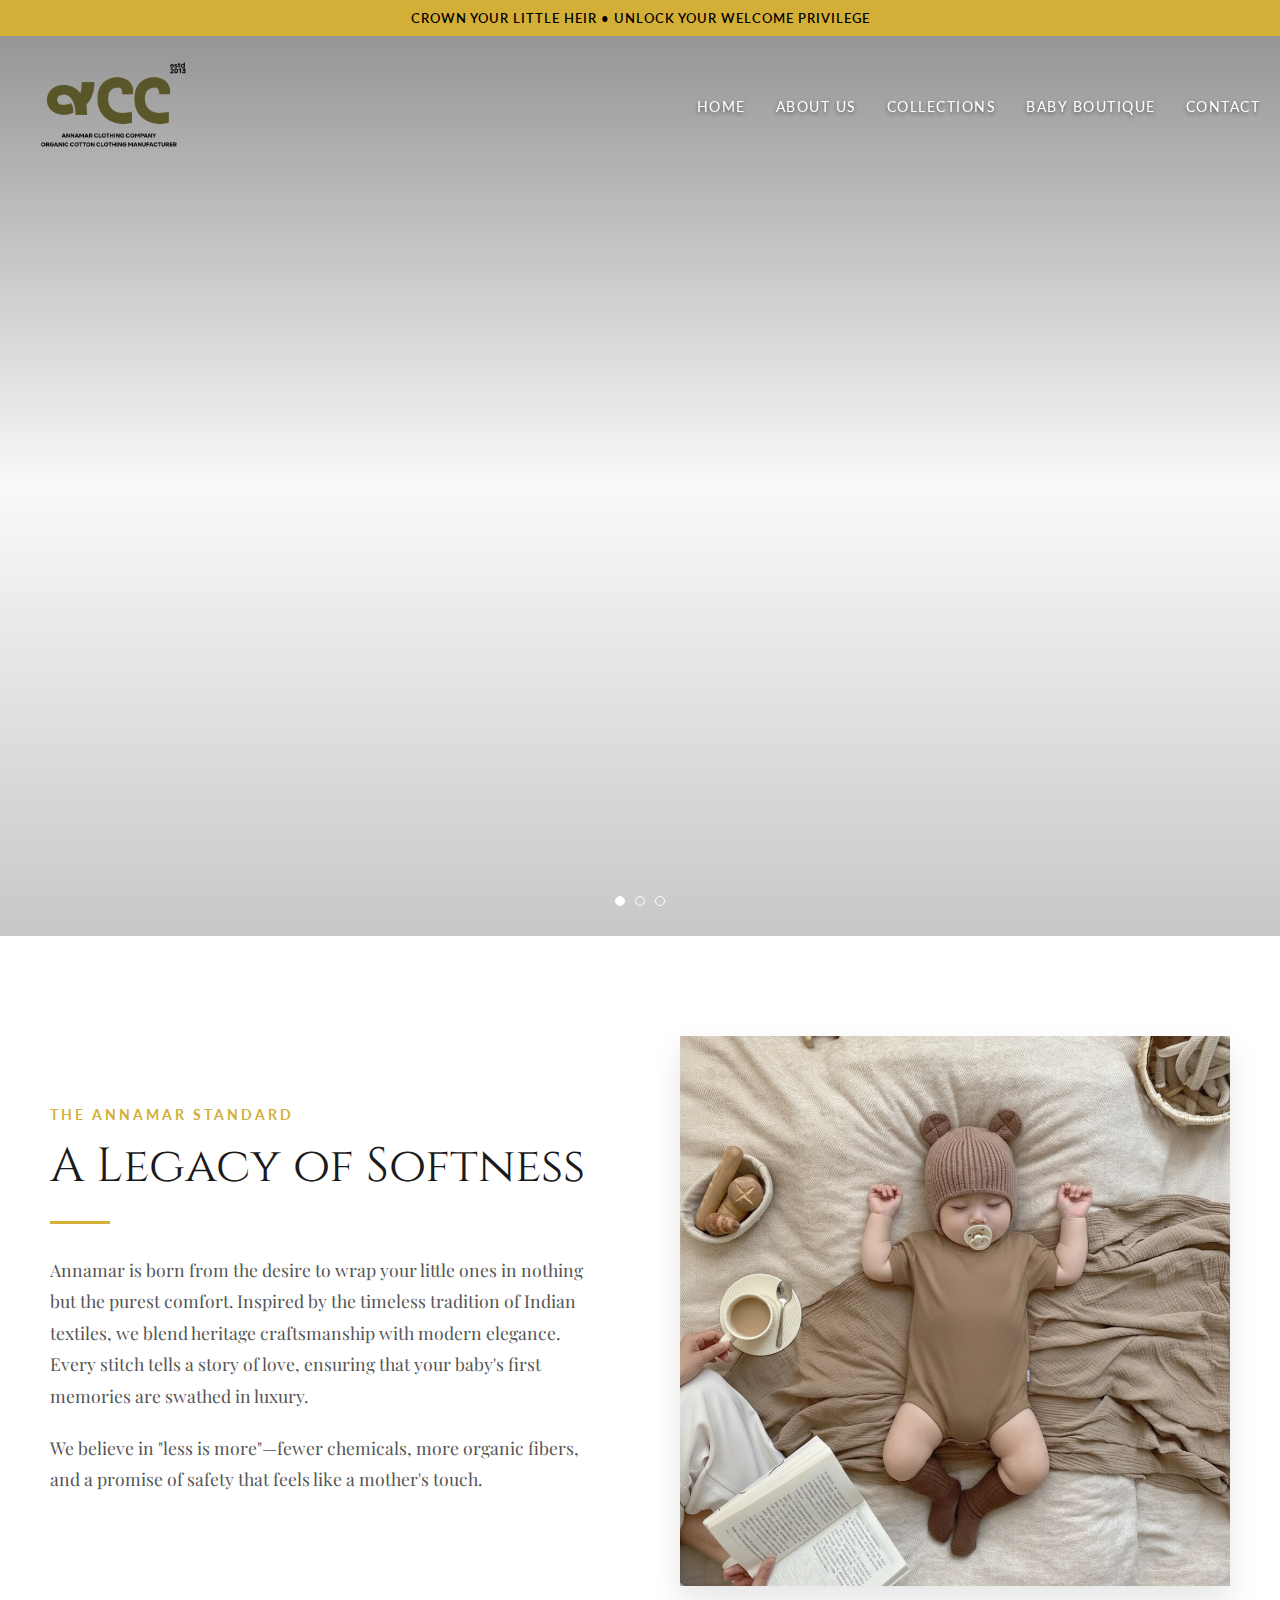
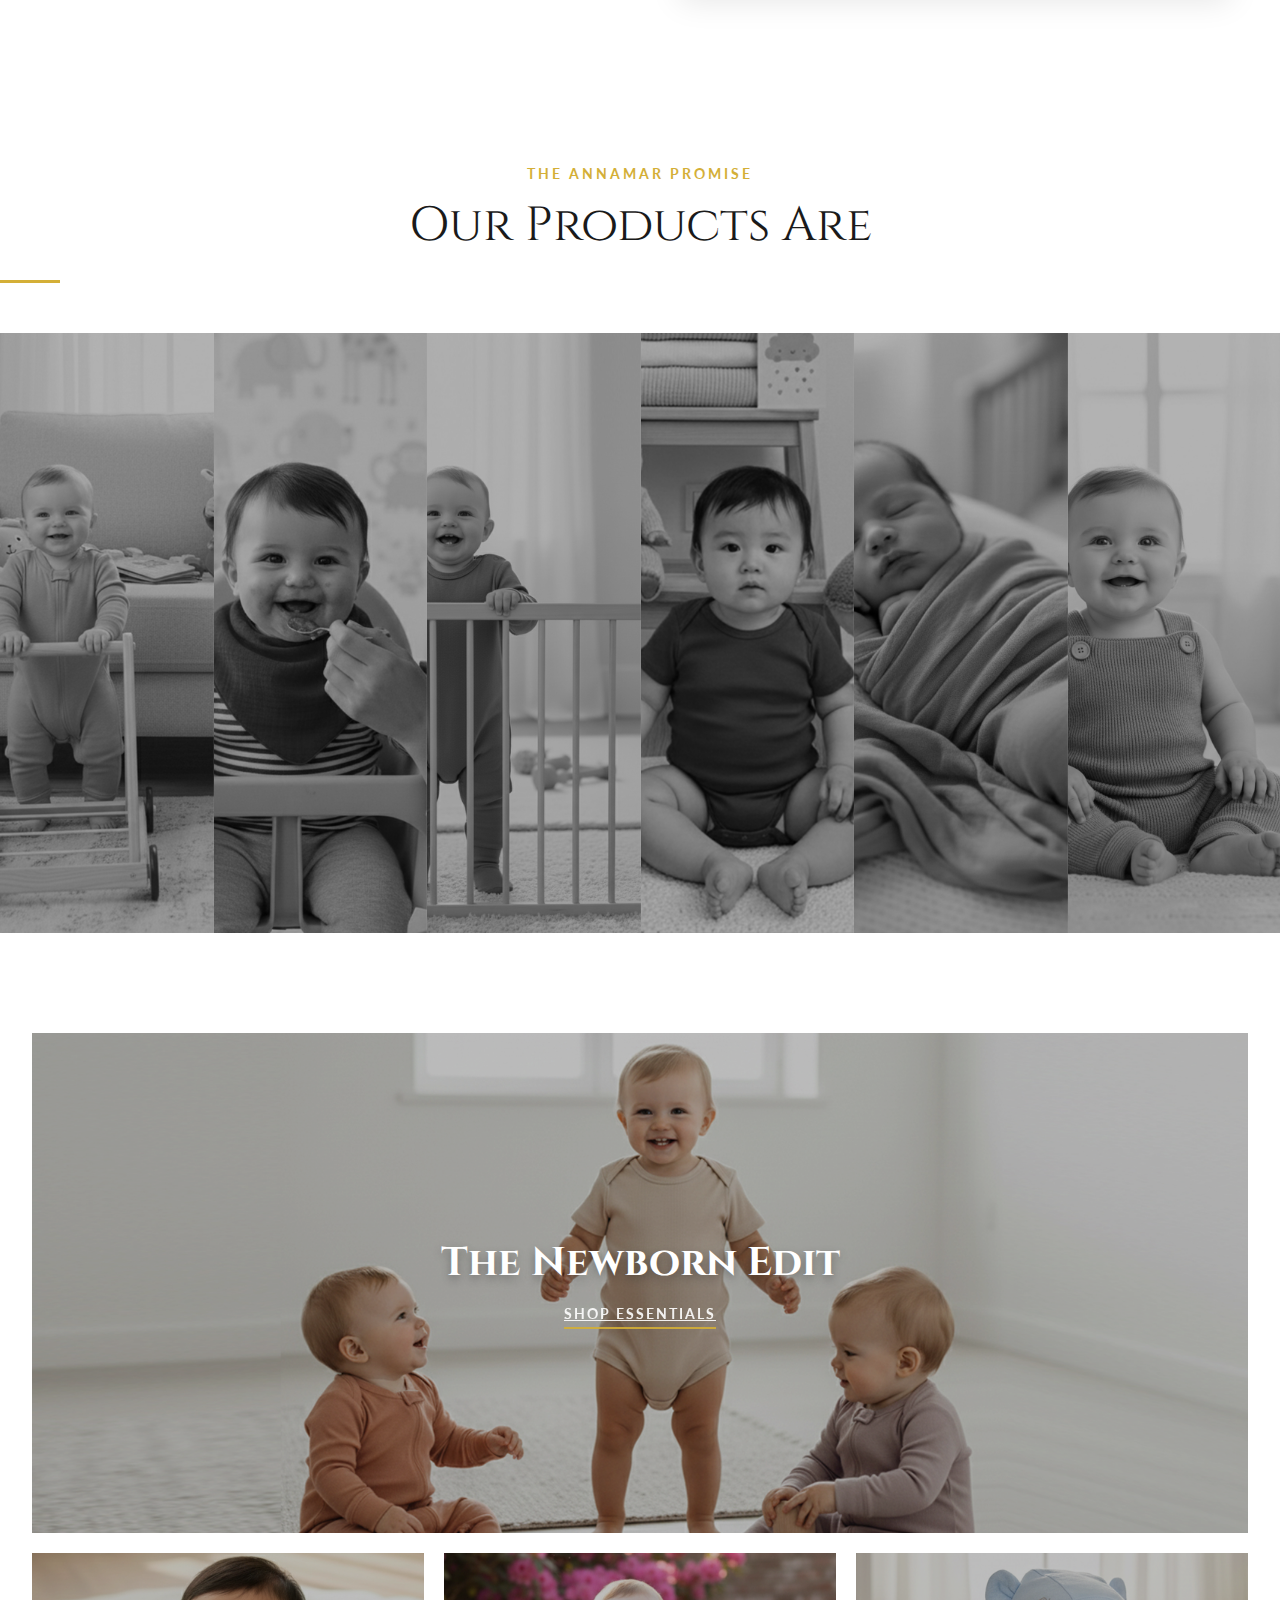
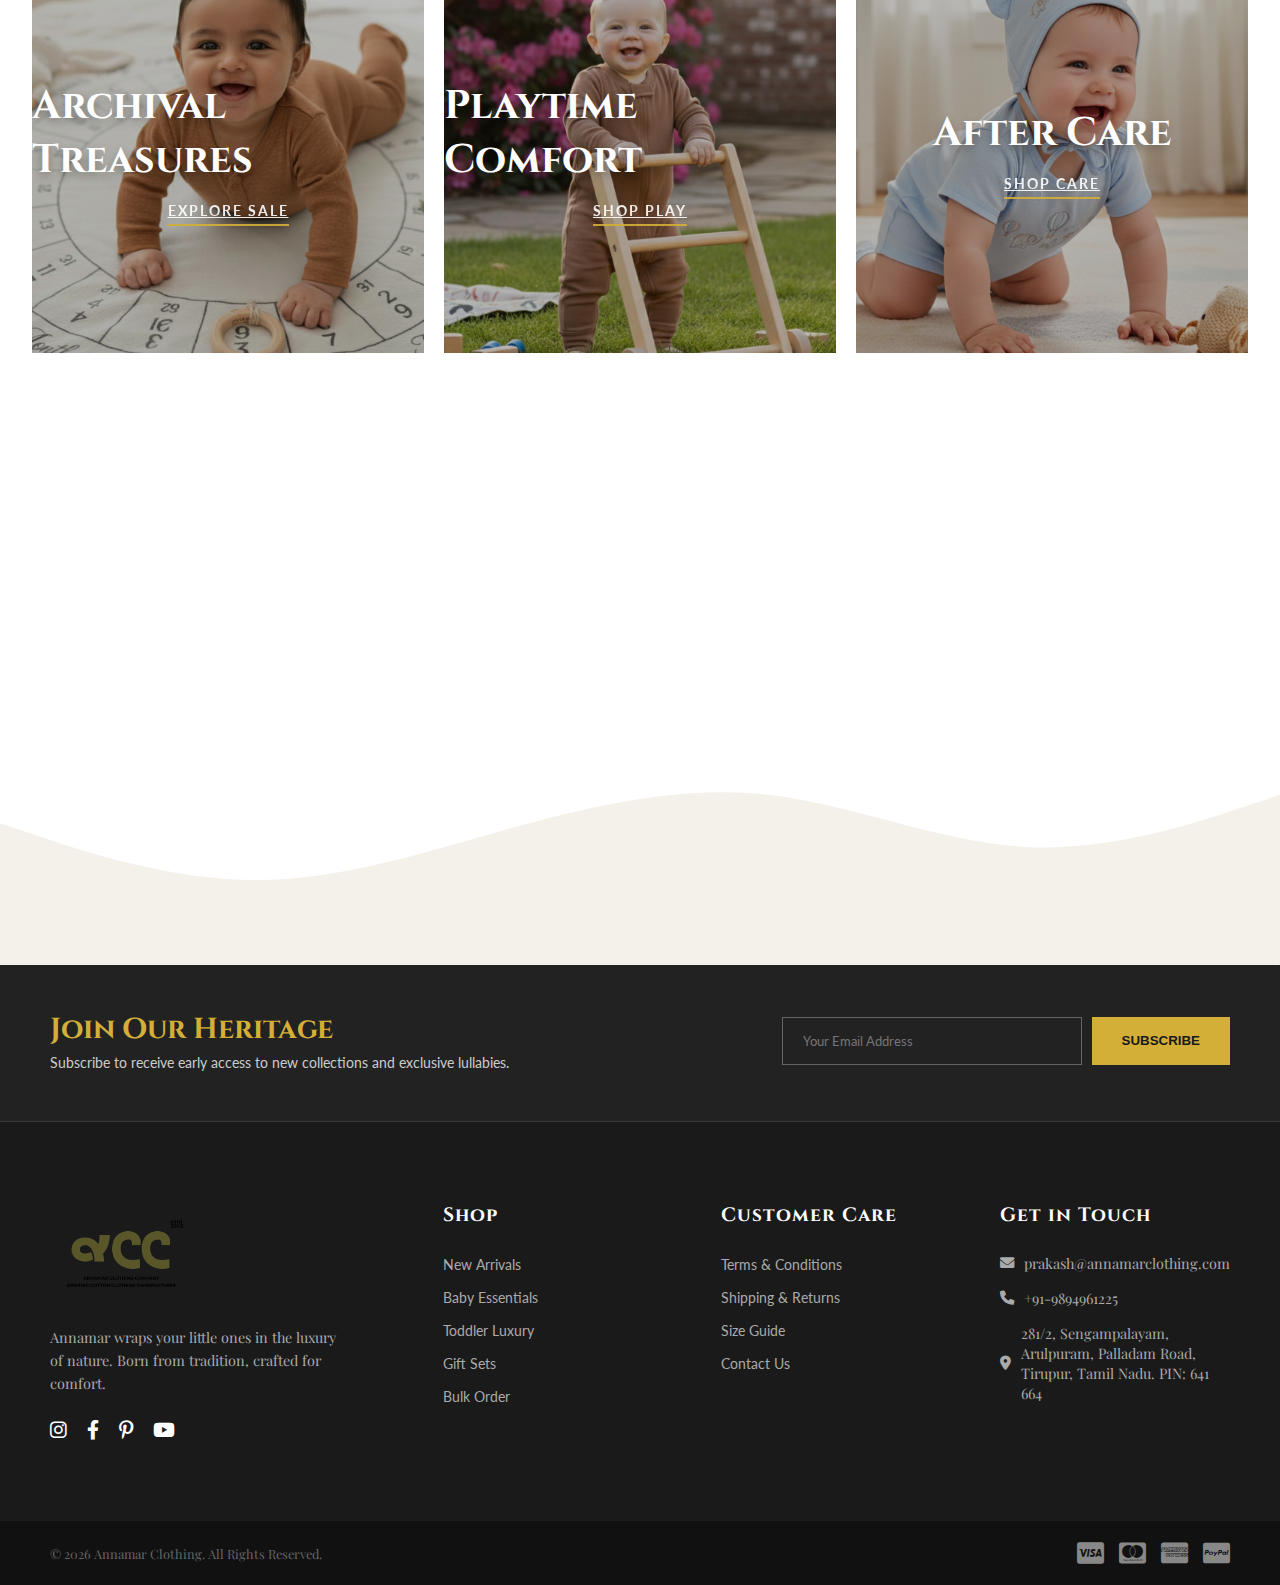
<file: index.html>
<!DOCTYPE html>
<html lang="en">
<head>
    <meta charset="UTF-8">
    <meta name="viewport" content="width=device-width, initial-scale=1.0">
    <title>Annamar Clothing Company</title>
    <link rel="icon" href="assets/favicon.jpg" />
    <link href="https://fonts.googleapis.com/css2?family=Cinzel:wght@400;700&family=Lato:wght@400;700&family=Playfair+Display:wght@400;700&display=swap" rel="stylesheet">
    <link rel="stylesheet" href="https://cdnjs.cloudflare.com/ajax/libs/font-awesome/6.0.0/css/all.min.css">
    <link rel="stylesheet" href="styles.css">
    
</head>
<body>

    <div class="announcement-bar">
       Crown Your Little Heir • Unlock Your Welcome Privilege
    </div>

    <header>
    <a href="index.html" class="logo">
        <img src="assets/logo.png" alt="Annamar Brand Logo">
    </a>

    <nav>
        <ul id="nav-list">
            <li><a href="index.html">Home</a></li>
            <li><a href="#about-us">About Us</a></li>
            <li><a href="collections.html">Collections</a></li>
            <li><a href="#essentials">Baby Boutique</a></li>
            <li><a href="contact.html">Contact</a></li>
        </ul>
    </nav>

    <div class="menu-toggle" id="mobile-menu-btn">
        <i class="fas fa-bars"></i>
    </div>
</header>

<section class="hero-section" id="home">
    <div class="hero-slider">
        <div class="slide active" style="background-image: url('assets/hero5.jpeg');"></div>
        <div class="slide" style="background-image: url('assets/hero3.jpeg');"></div>
        <div class="slide" style="background-image: url('assets/hero4.jpeg');"></div>
    </div>

    <div class="hero-overlay"></div>
    

    <div class="dots">
        <div class="dot active" onclick="changeSlide(0)"></div>
        <div class="dot" onclick="changeSlide(1)"></div>
        <div class="dot" onclick="changeSlide(2)"></div>
    </div>
</section>


    <section class="story-section" id="about-us">
        <div class="story-container">
            <div class="story-content">
                <span class="sub-heading">The Annamar Standard</span>
                <h2 class="main-heading">A Legacy of Softness</h2>
                <div class="divider-line"></div>
                <p class="story-text">
                    Annamar is born from the desire to wrap your little ones in nothing but the purest comfort. 
                    Inspired by the timeless tradition of Indian textiles, we blend heritage craftsmanship with 
                    modern elegance. Every stitch tells a story of love, ensuring that your baby's first memories 
                    are swathed in luxury.
                </p>
                <p class="story-text">
                    We believe in "less is more"—fewer chemicals, more organic fibers, and a promise 
                    of safety that feels like a mother's touch.
                </p>
                <!--  <a href="" style="text-decoration: none;">
                        <button class="cta-btn">Know More</button>
                 </a>-->
            </div>

            <div class="story-image-wrapper">
                <img src="assets/about.jpg" alt="Soft baby clothing texture" class="story-img">
                <div class="image-frame"></div> </div>
        </div>
    </section>


<section class="values-section" id="products">
        <div class="section-header">
            <span class="sub-heading">The Annamar Promise</span>
            <h2 class="main-heading">Our Products Are</h2>
            <div class="divider-line center-line"></div>
        </div>

 <div class="gallery-container">
    
<div class="panel" style="background-image: url('assets/products/new/Bare-Footies.jpg')">
        <div class="panel-content">
            <h3>Bare-Footies</h3>
            <p>Artistry in every stitch.</p>
        </div>
    </div>

    <div class="panel" style="background-image: url('assets/products/new/Bibs.jpg')">
        <div class="panel-content">
            <h3>Bibs</h3>
            <p>Comfort aimed at smiles.</p>
        </div>
    </div>

    <div class="panel" style="background-image: url('assets/products/new/Footies.jpg')">
        <div class="panel-content">
            <h3>Footies</h3>
            <p>Certified by nature.</p>
        </div>
    </div>

    <div class="panel" style="background-image: url('assets/products/new/onesie.jpg')">
        <div class="panel-content">
            <h3>Onesie</h3>
            <p>Safe for sensitive skin.</p>
        </div>
    </div>

    <div class="panel" style="background-image: url('assets/products/new/swadlerap.jpg')">
        <div class="panel-content">
            <h3>Swaddle Wrap</h3>
            <p>Tradition meets luxury.</p>
        </div>
    </div>

    <div class="panel" style="background-image: url('assets/products/new/dungarees.jpg')">
        <div class="panel-content">
            <h3>Dungarees</h3>
            <p>Softness you can trust.</p>
        </div>
    </div>

</div>
    </section>



    <section class="essentials-section" id="essentials">
        <div class="mosaic-container">
            
            <div class="mosaic-item full-width">
                <div class="mosaic-img" style="background-image: url('assets/acc-new-born-4.jpg')"></div>
                <div class="mosaic-content">
                    <h3>The Newborn Edit</h3>
                    <a href="collections.html#baby-sleeping" class="shop-btn">Shop Essentials</a>
                </div>
            </div>

            <div class="bottom-row">
                
                <div class="mosaic-item box">
                    <div class="mosaic-img" style="background-image: url('assets/acc-new-born-2.jpg')"></div>
                    <div class="mosaic-content">
                        <h3>Archival Treasures</h3>
                        <a href="collections.html#baby-bedding" class="shop-btn">Explore Sale</a>
                    </div>
                </div>

                <div class="mosaic-item box">
                    <div class="mosaic-img" style="background-image: url('assets/acc-new-born-3.jpg')"></div>
                    <div class="mosaic-content">
                        <h3>Playtime Comfort</h3>
                        <a href="collections.html#baby-accessories" class="shop-btn">Shop Play</a>
                    </div>
                </div>

                <div class="mosaic-item box">
                    <div class="mosaic-img" style="background-image: url('assets/acc-new-born.jpg')"></div>
                    <div class="mosaic-content">
                        <h3>After Care</h3>
                        <a href="collections.html#baby-apparel" class="shop-btn">Shop Care</a>
                    </div>
                </div>

            </div>
        </div>
    </section>





<section class="values-strip-section" id="values">
        
        <div class="icons-container">
            
            <div class="value-item slide-left" style="animation-delay: 0.1s;">
                <div class="icon-circle">
                    <i class="fas fa-hand-holding-heart"></i>
                </div>
                <h4>Artisanally Made</h4>
                <p>Handcrafted with love</p>
            </div>

            <div class="value-item slide-right" style="animation-delay: 0.3s;">
                <div class="icon-circle">
                    <i class="fas fa-leaf"></i>
                </div>
                <h4>Healing Colours</h4>
                <p>Safe, natural coloring</p>
            </div>

            <div class="value-item slide-left" style="animation-delay: 0.5s;">
                <div class="icon-circle">
                    <i class="fas fa-cotton-bureau"></i>
                </div>
                <h4>Pure & Natural</h4>
                <p>100% Organic Cotton</p>
            </div>

            <div class="value-item slide-right" style="animation-delay: 0.7s;">
                <div class="icon-circle">
                    <i class="fas fa-child"></i>
                </div>
                <h4>Free Movement</h4>
                <p>Designed for play</p>
            </div>

            <div class="value-item slide-left" style="animation-delay: 0.9s;">
                <div class="icon-circle">
                    <i class="fas fa-infinity"></i>
                </div>
                <h4>Gender Neutral</h4>
                <p>For every little one</p>
            </div>

        </div>

        <div class="wave-content-wrapper">
            <svg class="wave-separator" viewBox="0 0 1440 320" xmlns="http://www.w3.org/2000/svg">
                <path fill="#f4f1ea" fill-opacity="1" d="M0,160L48,176C96,192,192,224,288,224C384,224,480,192,576,165.3C672,139,768,117,864,128C960,139,1056,181,1152,186.7C1248,192,1344,160,1392,144L1440,128L1440,320L1392,320C1344,320,1248,320,1152,320C1056,320,960,320,864,320C768,320,672,320,576,320C480,320,384,320,288,320C192,320,96,320,48,320L0,320Z"></path>
            </svg>
            
          <!--  <div class="philosophy-text">
                <h2 class="static-text">We Created Annamar</h2>
                <h2 class="typewriter-text bold-text">
                    <span>s</span><span>o</span>
                    <span>y</span><span>o</span><span>u</span>
                    <span>n</span><span>e</span><span>v</span><span>e</span><span>r</span>
                    <span>c</span><span>o</span><span>m</span><span>p</span><span>r</span><span>o</span><span>m</span><span>i</span><span>s</span><span>e</span><span>.</span>
                </h2>
            </div>-->
        </div>

    </section>


    <footer class="footer-section" id="footer">
        
                <div class="newsletter-strip">
                <div class="newsletter-content">
                    <h3>Join Our Heritage</h3>
                    <p>Subscribe to receive early access to new collections and exclusive lullabies.</p>
                </div>

                <form 
                    class="newsletter-form"
                    action="https://api.web3forms.com/submit"
                    method="POST"
                >
                    <!-- Web3Forms Access Key -->
                    <input type="hidden" name="access_key" value="4075330c-c661-4f9b-94a0-c3c4e5653a03">

                    <!-- Optional subject -->
                    <input type="hidden" name="subject" value="Newsletter Subscription">

                    <input 
                    type="email" 
                    name="email"
                    placeholder="Your Email Address" 
                    class="email-input"
                    required>

                    <button type="submit" class="subscribe-btn">
                    Subscribe
                    </button>
                </form>
                </div>

        <div class="footer-main">
            <div class="footer-container">
                
                <div class="footer-col brand-col">
                        <div class="footer-logo">
                            <img src="assets/logo.png" alt="Annamar Clothing Company" class="footer-img">
                        </div>
                    <p class="brand-desc">
                        Annamar wraps your little ones in the luxury of nature. 
                        Born from tradition, crafted for comfort.
                    </p>
                    <div class="social-icons">
                        <a href="https://www.instagram.com" target="_blank" aria-label="Instagram">
                            <i class="fab fa-instagram"></i>
                        </a>
                        <a href="https://www.facebook.com/" target="_blank" aria-label="Facebook">
                            <i class="fab fa-facebook-f"></i>
                        </a>
                        <a href="https://www.pinterest.com" target="_blank" aria-label="Pinterest">
                            <i class="fab fa-pinterest-p"></i>
                        </a>
                        <a href="https://www.youtube.com" target="_blank" aria-label="YouTube">
                            <i class="fab fa-youtube"></i>
                        </a>
                    </div>
                </div>

                <div class="footer-col">
                    <h4>Shop</h4>
                    <ul>
                        <li><a href="#products">New Arrivals</a></li>
                        <li><a href="collections.html#">Baby Essentials</a></li>
                        <li><a href="collections.html">Toddler Luxury</a></li>
                        <li><a href="contact.html">Gift Sets</a></li>
                        <li><a href="contact.html">Bulk Order</a></li>
                    </ul>
                </div>

                <div class="footer-col">
                    <h4>Customer Care</h4>
                    <ul>
                        <li><a href="assets/pdf/ACC-Terms&Conditions.pdf" target="_blank">Terms & Conditions</a></li>
                        <li><a href="assets/pdf/ACC-Shipping Policy.pdf" target="_blank">Shipping & Returns</a></li>
                        <li><a href="assets/pdf/ACC-Size chart.pdf" target="_blank">Size Guide</a></li>
                        <li><a href="#">Contact Us</a></li>
                    </ul>
                </div>

                <div class="footer-col contact-col">
                    <h4>Get in Touch</h4>
                    <p><i class="fas fa-envelope"></i> prakash@annamarclothing.com</p>
                    <p><i class="fas fa-phone"></i> +91-9894961225</p>
                    <p><i class="fas fa-map-marker-alt"></i> 281/2, Sengampalayam, Arulpuram,
                                                            Palladam Road, Tirupur, Tamil Nadu.
                                                            PIN: 641 664</p>
                </div>

            </div>
        </div>

        <div class="footer-bottom">
            <p>&copy; 2026 Annamar Clothing. All Rights Reserved.</p>
            <div class="payment-icons">
                <i class="fab fa-cc-visa"></i>
                <i class="fab fa-cc-mastercard"></i>
                <i class="fab fa-cc-amex"></i>
                <i class="fab fa-cc-paypal"></i>
            </div>
        </div>
    </footer>


    <script src="script.js"></script>
</body>
</html>
</file>
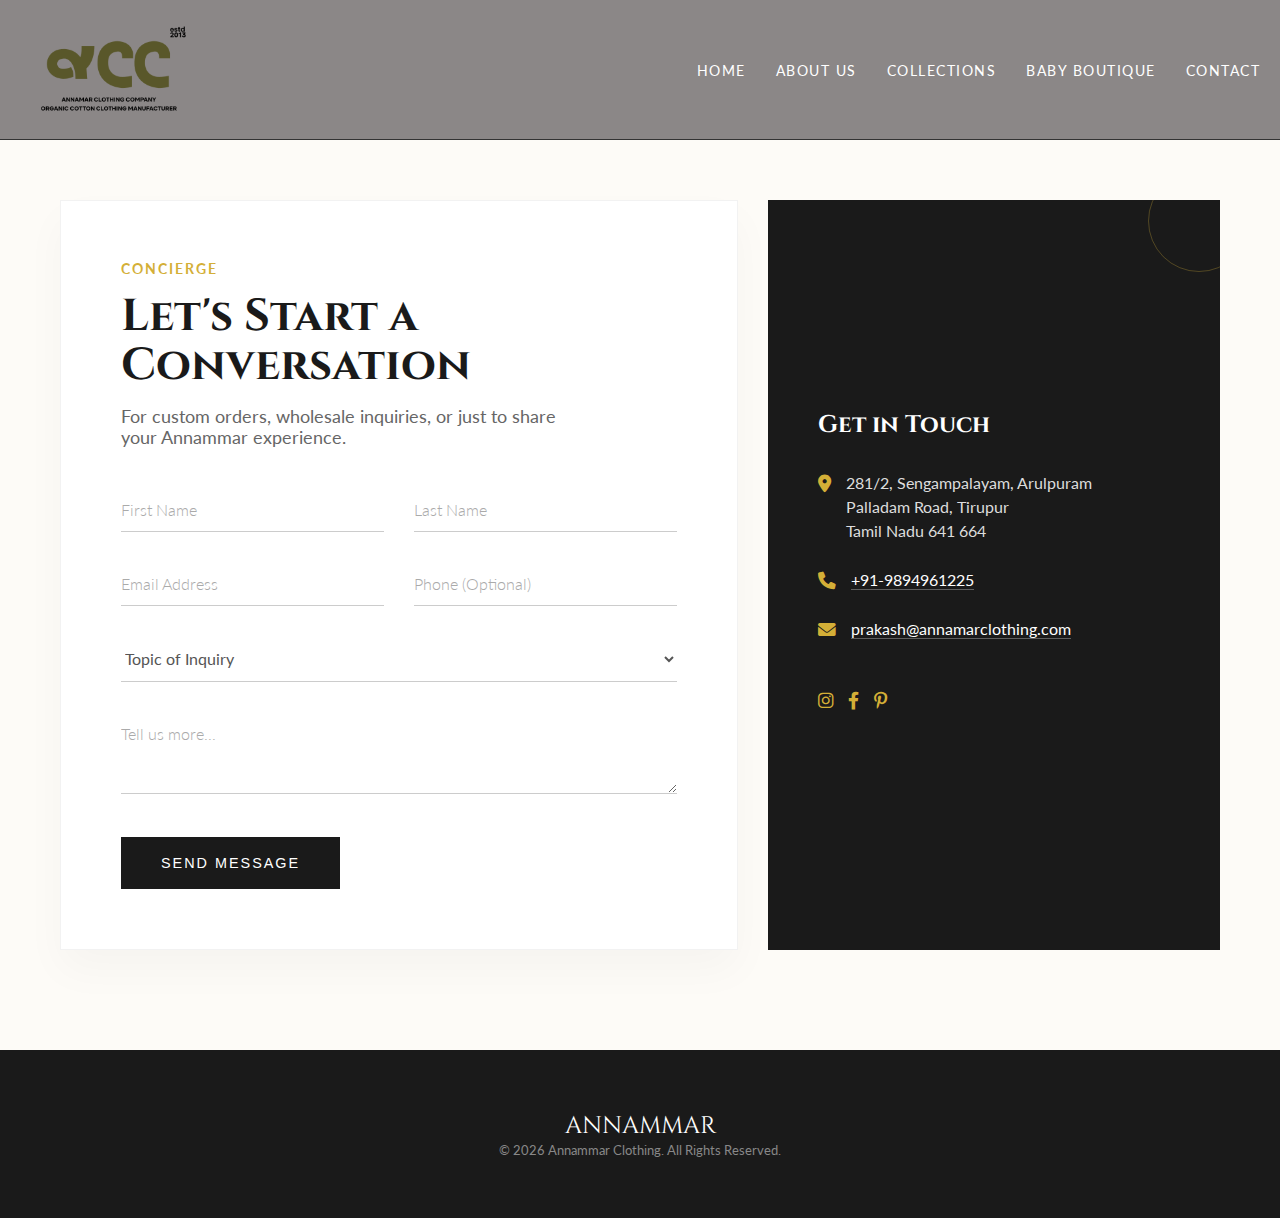
<file: contact.html>
<!DOCTYPE html>
<html lang="en">
<head>
    <meta charset="UTF-8">
    <meta name="viewport" content="width=device-width, initial-scale=1.0">
    <title>Contact Us | Annamar</title>
    <link rel="icon" href="assets/favicon.jpg" />
    
    <link href="https://fonts.googleapis.com/css2?family=Cinzel:wght@400;600&family=Lato:wght@300;400;700&display=swap" rel="stylesheet">
    <link rel="stylesheet" href="https://cdnjs.cloudflare.com/ajax/libs/font-awesome/6.0.0/css/all.min.css">
    
    <link rel="stylesheet" href="styles.css"> 

    <style>
        /* --- PAGE RESET --- */
        body {
            font-family: 'Lato', sans-serif;
            color: #1a1a1a;
            background-color: #fdfbf7;
            margin: 0;
            padding-top: 200px; 
        }

        /* Fixed Header */
        header {
            background-color: #8b8787 !important; 
            position: fixed;
            top: 0; 
            width: 100%;
            border-bottom: 1px solid #333;
            z-index: 1000;
        }

        /* --- THE COLLAGE LAYOUT --- */
        .collage-container {
            max-width: 1200px;
            margin: 0 auto 100px; 
            padding: 0 20px;
            display: grid;
            grid-template-columns: 1.5fr 1fr; /* Form is wider */
            grid-template-rows: auto; /* Let content dictate height */
            gap: 30px; 
        }

        /* 1. THE FORM CELL */
        .cell-form {
            background: #fff;
            padding: 60px;
            border: 1px solid rgba(0,0,0,0.05);
            box-shadow: 0 20px 40px rgba(0,0,0,0.03);
            display: flex;
            flex-direction: column;
            justify-content: center;
        }

        .section-tag {
            font-size: 0.85rem;
            text-transform: uppercase;
            letter-spacing: 2px;
            color: #D4AF37;
            margin-bottom: 15px;
            display: block;
            font-weight: 700;
        }

        .headline {
            font-family: 'Cinzel', serif;
            font-size: 2.8rem;
            line-height: 1.1;
            margin-bottom: 15px;
            color: #1a1a1a;
        }

        .sub-headline {
            font-size: 1.1rem;
            color: #666;
            margin-bottom: 40px;
            max-width: 450px;
        }

        /* Form Inputs */
        .form-grid-inner {
            display: grid;
            grid-template-columns: 1fr 1fr;
            gap: 30px;
            margin-bottom: 30px;
        }

        .input-wrap { position: relative; }

        input, textarea, select {
            width: 100%;
            padding: 12px 0;
            border: none;
            border-bottom: 1px solid #ccc;
            font-family: 'Lato', sans-serif;
            font-size: 1rem;
            background: transparent;
            outline: none;
            transition: 0.3s;
            border-radius: 0; 
        }

        input:focus, textarea:focus, select:focus {
            border-bottom-color: #1a1a1a;
        }

        ::placeholder { color: #aaa; font-weight: 300; }

        .submit-btn {
            background-color: #1a1a1a;
            color: #fff;
            padding: 18px 40px;
            border: none;
            font-size: 0.9rem;
            text-transform: uppercase;
            letter-spacing: 2px;
            cursor: pointer;
            transition: 0.3s;
            align-self: flex-start;
            margin-top: 10px;
        }
        .submit-btn:hover {
            background-color: #D4AF37;
            color: #000;
        }

        /* 2. THE DARK INFO CELL */
        .cell-info {
            /* UPDATED: Takes full height to match form since image is gone */
            height: 100%; 
            background-color: #1a1a1a;
            color: #fff;
            padding: 50px;
            display: flex;
            flex-direction: column;
            justify-content: center;
            position: relative;
            overflow: hidden;
        }

        /* Subtle Gold Circle Decoration */
        .cell-info::after {
            content: '';
            position: absolute;
            top: -30px; right: -30px;
            width: 100px; height: 100px;
            border: 1px solid #D4AF37;
            border-radius: 50%;
            opacity: 0.3;
        }

        .info-title {
            font-family: 'Cinzel', serif;
            font-size: 1.5rem;
            margin-bottom: 30px;
            color: #fff;
        }

        .contact-row {
            display: flex;
            align-items: flex-start;
            gap: 15px;
            margin-bottom: 25px;
        }

        .contact-row i {
            color: #D4AF37;
            font-size: 1.1rem;
            margin-top: 4px;
        }

        .contact-row div {
            font-size: 1rem;
            line-height: 1.5;
            color: #ddd;
        }

        .contact-row a {
            color: #fff;
            text-decoration: none;
            border-bottom: 1px solid rgba(255,255,255,0.3);
            transition: 0.3s;
        }
        .contact-row a:hover { color: #D4AF37; border-color: #D4AF37; }

        /* --- RESPONSIVE --- */
        @media (max-width: 900px) {
            body { padding-top: 130px; } 
            
            .collage-container {
                grid-template-columns: 1fr;
                gap: 0;
                margin-top: 20px;
            }
            .cell-form { padding: 40px 20px; }
            .cell-info { padding: 40px 20px; }
            
            .form-grid-inner { grid-template-columns: 1fr; gap: 20px; }
            .headline { font-size: 2.2rem; }
        }
    </style>
</head>
<body>

    <header>
    <a href="index.html" class="logo">
        <img src="assets/logo.png" alt="Annamar Brand Logo">
    </a>

    <nav>
        <ul id="nav-list">
            <li><a href="index.html">Home</a></li>
            <li><a href="index.html#about-us">About Us</a></li>
            <li><a href="collections.html">Collections</a></li>
            <li><a href="index.html#essentials">Baby Boutique</a></li>
            <li><a href="contact.html">Contact</a></li>
        </ul>
    </nav>

    <div class="menu-toggle" id="mobile-menu-btn">
        <i class="fas fa-bars"></i>
    </div>
   </header>

    <div class="collage-container">
        
        <div class="cell-form">
            <span class="section-tag">Concierge</span>
            <h1 class="headline">Let's Start a Conversation</h1>
            <p class="sub-headline">For custom orders, wholesale inquiries, or just to share your Annammar experience.</p>

                <form action="https://api.web3forms.com/submit" method="POST">

                <input type="hidden" name="access_key" value="4075330c-c661-4f9b-94a0-c3c4e5653a03">

                <input type="hidden" name="subject" value="Website Inquiry">

                <div class="form-grid-inner">
                    <div class="input-wrap">
                    <input 
                        type="text" 
                        name="first_name"
                        placeholder="First Name" 
                        required>
                    </div>
                    <div class="input-wrap">
                    <input 
                        type="text" 
                        name="last_name"
                        placeholder="Last Name" 
                        required>
                    </div>
                </div>

                <div class="form-grid-inner">
                    <div class="input-wrap">
                    <input 
                        type="email" 
                        name="email"
                        placeholder="Email Address" 
                        required>
                    </div>
                    <div class="input-wrap">
                    <input 
                        type="text" 
                        name="phone"
                        placeholder="Phone (Optional)">
                    </div>
                </div>

                <div class="input-wrap" style="margin-bottom: 30px;">
                    <select 
                    name="topic"
                    required
                    style="color: #555;">
                    <option value="" disabled selected>Topic of Inquiry</option>
                    <option value="Order Status">Order Status</option>
                    <option value="Customization Request">Customization Request</option>
                    <option value="Wholesale Partnership">Wholesale Partnership</option>
                    </select>
                </div>

                <div class="input-wrap" style="margin-bottom: 30px;">
                    <textarea 
                    name="message"
                    rows="3" 
                    placeholder="Tell us more..." 
                    required></textarea>
                </div>

                <button type="submit" class="submit-btn">
                    Send Message
                </button>

                </form>

        </div>

        <div class="cell-info">
            <h3 class="info-title">Get in Touch</h3>
            
            <div class="contact-row">
                <i class="fas fa-map-marker-alt"></i>
                <div>
                    281/2, Sengampalayam, Arulpuram<br>
                    Palladam Road, Tirupur<br>
                    Tamil Nadu 641 664
                </div>
            </div>

            <div class="contact-row">
                <i class="fas fa-phone"></i>
                <div>
                    <a href="tel:+919894961225">+91-9894961225</a>
                </div>
            </div>

            <div class="contact-row">
                <i class="fas fa-envelope"></i>
                <div>
                    <a href="mailto:prakash@annamarclothing.com">prakash@annamarclothing.com</a>
                </div>
            </div>

            <div class="contact-row" style="margin-top: 20px;">
                <div style="display:flex; gap:15px; font-size:1.2rem;">
                    <a href="https://www.instagram.com" style="border:none;" target="_blank"><i class="fab fa-instagram"></i></a>
                    <a href="https://www.facebook.com" style="border:none;" target="_blank"><i class="fab fa-facebook-f"></i></a>
                    <a href="https://www.pinterest.com" style="border:none;" target="_blank"><i class="fab fa-pinterest-p"></i></a>
                </div>
            </div>
        </div>

        </div>

    <footer class="footer-section" id="footer">
        <div style="background:#1a1a1a; color:#fff; padding:60px 20px; text-align:center;">
            <p style="font-family:'Cinzel', serif; font-size:1.5rem;">ANNAMMAR</p>
            <p style="font-size:0.8rem; color:#888;">© 2026 Annammar Clothing. All Rights Reserved.</p>
        </div>
    </footer>

    <script>
        document.addEventListener("DOMContentLoaded", function() {
            const menuBtn = document.getElementById('mobile-menu-btn');
            const navList = document.getElementById('nav-list');
            const icon = menuBtn.querySelector('i');

            if (menuBtn && navList) {
                menuBtn.addEventListener('click', function() {
                    navList.classList.toggle('active');
                    if (navList.classList.contains('active')) {
                        icon.classList.remove('fa-bars');
                        icon.classList.add('fa-times');
                        icon.style.color = '#D4AF37';
                    } else {
                        icon.classList.remove('fa-times');
                        icon.classList.add('fa-bars');
                        icon.style.color = '#fff';
                    }
                });
            }
        });
    </script>

</body>
</html>
</file>
<file: styles.css>
/* --- RESET & BASE STYLES --- */
        * {
            margin: 0;
            padding: 0;
            box-sizing: border-box;
        }

        body {
            font-family: 'Playfair Display', serif;
            color: #333;
            background-color: #f9f9f9;
            overflow-x: hidden;
        }


        html {
                scroll-behavior: smooth; /* Enables the smooth scrolling effect */
            }

        section {
                /* Critical: This prevents the fixed header from covering the section title */
                scroll-margin-top: 120px; 
            }

        /* --- ANNOUNCEMENT BAR --- */
        .announcement-bar {
            background-color: #D4AF37;
            color: #000;
            text-align: center;
            padding: 10px;
            font-family: 'Lato', sans-serif;
            font-size: 0.8rem;
            letter-spacing: 1px;
            text-transform: uppercase;
            font-weight: 600;
            position: relative;
            z-index: 1001; /* Above the header */
        }

        /* --- NAVIGATION (UPDATED FOR HOVER EFFECT) --- */
        header {
            background-color: transparent; /* Invisible by default */
            color: #fff;
            padding: 5px 20px;
            display: flex;
            justify-content: space-between;
            align-items: center;
            position: fixed; /* Floats on top of the image */
            width: 100%;
            z-index: 1000;
            transition: background-color 0.5s ease, padding 0.3s ease; /* Smooth transition */
            border-bottom: 1px solid transparent; /* No border by default */
        }

        /* THE HOVER EFFECT */
        header:hover {
            background-color: #8b8787; /* Deep Charcoal appears on hover */
            border-bottom: 1px solid #333;
            /* Optional: Compact slightly on hover for effect */
            /* padding: 15px 50px; */ 
        }



        /* Style the Image itself */
        .logo img {
          width: 65%;
          height: 90%;
          object-fit: contain; /* Ensures the logo isn't stretched or cut off */
          display: block;
        }

        /* Hover Effect */
        .logo:hover {
           transform: scale(1.05);
           background: transparent;
           border-color: #fff; /* Optional: Border turns white on hover */
        }

        nav ul {
            display: flex;
            list-style: none;
            gap: 30px;
        }

        nav a {
            text-decoration: none;
            color: #fff;
            font-family: 'Lato', sans-serif;
            font-size: 0.85rem;
            text-transform: uppercase;
            letter-spacing: 1.5px;
            transition: color 0.3s;
            text-shadow: 0 2px 4px rgba(0,0,0,0.5); /* Shadow makes text readable on image */
        }

        /* Remove text shadow when background becomes solid */
        header:hover nav a {
            text-shadow: none;
        }

        nav a:hover {
            color: #D4AF37;
        }

        .nav-icons {
            display: flex;
            gap: 20px;
            font-size: 1.2rem;
            cursor: pointer;
            text-shadow: 0 2px 4px rgba(0,0,0,0.5);
        }

        /* --- HERO SECTION --- */
        .hero-section {
            position: relative;
            height: 100vh; /* Full screen */
            width: 100%;
            overflow: hidden;
            display: flex;
            align-items: flex-end;
            justify-content: center;
            padding-bottom: 80px;
        }

        .hero-bg {
            position: absolute;
            top: 0;
            left: 0;
            width: 100%;
            height: 100%;
            background-image: url('assets/her04.jpeg'); 
            background-size: cover;
            background-position: center;
            z-index: -1;
            animation: zoomOutEffect 20s infinite alternate;
        }

        @keyframes zoomOutEffect {
            0% { transform: scale(1.2); }
            100% { transform: scale(1.0); }
        }

        .hero-overlay {
            position: absolute;
            top: 0;
            left: 0;
            width: 100%;
            height: 100%;
            background: linear-gradient(to bottom, rgba(0,0,0,0.4) 0%, rgba(0,0,0,0) 50%, rgba(0,0,0,0.2) 100%); /* Gradient for better text readability */
            z-index: 0;
        }

        /* --- CTA BUTTON --- */
        .cta-container {
            z-index: 10;
            text-align: center;
        }

        .cta-btn {
            background-color: #D4AF37;
            color: #1a1a1a;
            padding: 18px 50px;
            font-family: 'Lato', sans-serif;
            text-transform: uppercase;
            letter-spacing: 2px;
            font-size: 0.9rem;
            font-weight: 700;
            border: none;
            cursor: pointer;
            transition: all 0.3s ease;
            box-shadow: 0 4px 15px rgba(0,0,0,0.3);
        }

        .cta-btn:hover {
            background-color: #b59025;
            transform: translateY(-2px);
        }

        /* --- DOTS --- */
        .dots {
            position: absolute;
            bottom: 30px;
            left: 50%;
            transform: translateX(-50%);
            display: flex;
            gap: 10px;
            z-index: 10;
        }

        .dot {
            width: 10px;
            height: 10px;
            border: 1px solid #fff;
            border-radius: 50%;
            cursor: pointer;
        }

        .dot.active {
            background-color: #fff;
        }

        /* --- RESPONSIVE --- */
        @media (max-width: 768px) {
            header { padding: 15px 20px; }
            nav ul { display: none; }
            .logo { width: 60px; height: 60px; font-size: 1.5rem; }
        }







        /* --- TOGGLE BUTTON (Hidden on Desktop) --- */
                .menu-toggle {
                    display: none;
                    font-size: 1.5rem;
                    color: #000; /* Or #D4AF37 for Gold */
                    cursor: pointer;
                    margin-left: 20px;
                    z-index: 2000;
                }

                /* --- MOBILE STYLES (Triggers under 900px width) --- */
                @media (max-width: 900px) {
                    
                    /* 1. Show the Toggle Button */
                    .menu-toggle {
                        display: block;
                    }

                    /* 2. Hide the Desktop Menu initially */
                    nav ul {
                        position: fixed;
                        top: 0;
                        left: 0;
                        height: 100vh;
                        width: 100%;       
                        background-color: #1a1a1a; /* Dark Background */
                        
                        /* Flexbox for centering items vertically */
                        display: flex;
                        flex-direction: column;
                        align-items: center;
                        justify-content: center;
                        gap: 30px;
                        padding: 0;
                        margin: 0;
                        
                        /* Animation: Slide to the left to hide */
                        transform: translateX(-100%); 
                        transition: transform 0.4s ease-in-out;
                        z-index: 1500; 
                    }

                    /* 3. The 'Active' Class (Added by JS to show menu) */
                    nav ul.active {
                        transform: translateX(0); /* Slides onto screen */
                    }

                    /* 4. Link Styling for Mobile */
                    nav ul li {
                        list-style: none;
                    }

                    nav ul li a {
                        font-size: 1.5rem; 
                        color: #fff; /* White Text */
                        text-decoration: none;
                        font-family: 'Cinzel', serif;
                    }
                }





       
       /* --- BRAND STORY SECTION STYLES --- */
        .story-section {
            background-color: #fff;
            padding: 100px 50px;
            display: flex;
            justify-content: center;
        }

        .story-container {
            max-width: 1200px;
            width: 100%;
            display: grid;
            grid-template-columns: 1fr 1fr; /* Split 50/50 */
            gap: 80px;
            align-items: center;
        }

        /* Text Styling */
        .story-content {
            text-align: left;
        }

        .sub-heading {
            font-family: 'Lato', sans-serif;
            color: #D4AF37; /* Gold */
            font-size: 0.85rem;
            letter-spacing: 3px;
            text-transform: uppercase;
            font-weight: 700;
            display: block;
            margin-bottom: 15px;
        }

        .main-heading {
            font-family: 'Cinzel', serif; /* Royal Font */
            color: #1a1a1a;
            font-size: 3rem;
            font-weight: 400;
            margin-bottom: 25px;
            line-height: 1.2;
        }

        .divider-line {
            width: 60px;
            height: 3px;
            background-color: #D4AF37;
            margin-bottom: 30px;
        }

        .story-text {
            font-family: 'Playfair Display', serif;
            color: #555;
            font-size: 1.1rem;
            line-height: 1.8;
            margin-bottom: 20px;
        }

        /* Secondary Button Style (Outline) */
        .text-cta-btn {
            background: transparent;
            color: #1a1a1a;
            border: 2px solid #1a1a1a;
            padding: 12px 35px;
            font-family: 'Lato', sans-serif;
            text-transform: uppercase;
            letter-spacing: 2px;
            font-weight: 700;
            margin-top: 10px;
            cursor: pointer;
            transition: all 0.3s;
        }

        .text-cta-btn:hover {
            background: #1a1a1a;
            color: #D4AF37;
            border-color: #1a1a1a;
        }

        /* Image Styling */
        .story-image-wrapper {
            position: relative;
        }

        .story-img {
            width: 100%;
            height: auto;
            display: block;
            box-shadow: 0 15px 30px rgba(0,0,0,0.1);
        }

        /* Decorative Gold Frame Offset */
        .image-frame {
            position: absolute;
            top: -20px;
            right: -20px;
            width: 100%;
            height: 100%;
            border: 2px solid #D4AF37;
            z-index: -1; /* Behind the image */
        }

        /* Mobile Responsive */
        @media (max-width: 900px) {
            .story-container {
                grid-template-columns: 1fr; /* Stack on top of each other */
                gap: 50px;
            }
            
            .story-content {
                text-align: center;
            }
            
            .divider-line {
                margin: 0 auto 30px auto; /* Center the line */
            }

            .main-heading {
                font-size: 2.2rem;
            }

            .image-frame {
                top: 15px;
                right: 15px; /* Adjust frame for mobile */
            }
        }










/* --- VALUES SECTION STYLES --- */
        .values-section {
            padding: 80px 0;
            background-color: #fff;
            text-align: center;
        }

        .section-header { margin-bottom: 50px; }

        /* THE CONTAINER */
        .gallery-container {
            display: flex;
            width: 100%; /* Full width */
            max-width: 1600px; /* Constraints very wide screens */
            height: 600px; /* Taller height for drama */
            margin: 0 auto;
            overflow: hidden; /* Ensures no spillover */
            /* NO GAP SETTINGS: */
            gap: 0; 
            padding: 0;
        }

        /* INDIVIDUAL PANELS */
        .panel {
            background-size: cover;
            background-position: center;
            background-repeat: no-repeat;
            height: 100%;
            cursor: pointer;
            flex: 1; /* All items start equal width (1/6th) */
            position: relative;
            
            /* TRANSITION SETTINGS */
            transition: flex 0.7s cubic-bezier(0.25, 1, 0.5, 1), filter 0.5s ease; /* Ultra smooth ease */
            
            /* VISUALS */
            filter: grayscale(100%) brightness(0.7); /* Black & White + Dark initially for "Bold" look */
            border-right: 1px solid rgba(255,255,255,0.1); /* Tiny separator line */
        }

        /* Remove border from last item */
        .panel:last-child {
            border-right: none;
        }

        /* --- HOVER EFFECT --- */
        
        .panel:hover {
            flex: 6; /* Expands to take up 50% of the screen (since others are 1) */
            filter: grayscale(0%) brightness(1); /* Returns to full color */
            z-index: 2;
        }

        /* CONTENT INSIDE PANELS */
        .panel-content {
            position: absolute;
            bottom: 40px;
            left: 20px;
            text-align: left;
            opacity: 0;
            transform: translateY(20px);
            transition: all 0.4s ease 0.3s; /* Delay ensures it appears only after expansion starts */
            width: 80%;
        }

        .panel:hover .panel-content {
            opacity: 1;
            transform: translateY(0);
        }

        .panel h3 {
            font-family: 'Cinzel', serif;
            font-size: 2rem;
            color: #fff;
            margin-bottom: 5px;
            text-shadow: 0 2px 10px rgba(0,0,0,0.5);
            white-space: nowrap; /* Prevents breaking on animation */
        }

        .panel p {
            font-family: 'Lato', sans-serif;
            font-size: 1rem;
            color: #D4AF37; /* Gold Text */
            text-transform: uppercase;
            letter-spacing: 2px;
            font-weight: 700;
            text-shadow: 0 2px 10px rgba(0,0,0,0.8);
        }

        /* --- MOBILE RESPONSIVENESS --- */
        @media (max-width: 900px) {
            .gallery-container {
                flex-direction: column; /* Stack vertically */
                height: 100vh; /* Full screen height */
            }
            
            .panel {
                width: 100%; /* Full width strips */
                border-right: none;
                border-bottom: 1px solid rgba(255,255,255,0.1);
            }

            .panel:hover {
                flex: 4; /* Less dramatic expansion on mobile */
            }

            .panel h3 { font-size: 1.5rem; }
        }





        /* --- ESSENTIALS MOSAIC STYLES --- */
        .essentials-section {
            padding: 20px 0;
            background-color: #fff;
        }

        .mosaic-container {
            max-width: 1400px;
            width: 95%;
            margin: 0 auto;
            display: flex;
            flex-direction: column;
            gap: 20px; /* Gap between top row and bottom row */
        }

        /* --- THE GRID ITEMS --- */
        .mosaic-item {
            position: relative;
            overflow: hidden; /* Keeps the zoom inside */
            cursor: pointer;
        }

        /* Top Full Width Item */
        .mosaic-item.full-width {
            height: 500px; /* Tall header image */
            width: 100%;
        }

        /* Bottom Row Container */
        .bottom-row {
            display: grid;
            grid-template-columns: 1fr 1fr 1fr; /* 3 Equal Columns */
            gap: 20px;
            height: 400px;
        }

        .mosaic-item.box {
            height: 100%; /* Fills the row height */
        }

        /* --- IMAGE STYLING & ANIMATION --- */
        .mosaic-img {
            width: 100%;
            height: 100%;
            background-size: cover;
            background-position: center;
            transition: transform 1.2s cubic-bezier(0.19, 1, 0.22, 1); /* Elegant slow ease */
        }

        /* Hover Effect: Scale Image */
        .mosaic-item:hover .mosaic-img {
            transform: scale(1.1);
        }

        /* --- TEXT CONTENT OVERLAY --- */
        .mosaic-content {
            position: absolute;
            top: 0;
            left: 0;
            width: 100%;
            height: 100%;
            display: flex;
            flex-direction: column;
            justify-content: center;
            align-items: center;
            background-color: rgba(0,0,0,0.25); /* Dark tint for text readability */
            transition: background-color 0.5s ease;
        }

        .mosaic-item:hover .mosaic-content {
            background-color: rgba(0,0,0,0.1); /* Lightens on hover */
        }

        .mosaic-content h3 {
            font-family: 'Cinzel', serif;
            color: #fff;
            font-size: 2.5rem;
            margin-bottom: 15px;
            text-shadow: 0 4px 10px rgba(0,0,0,0.3);
            transform: translateY(0);
            transition: transform 0.5s ease;
        }

        /* Hover Effect: Text moves up slightly */
        .mosaic-item:hover .mosaic-content h3 {
            transform: translateY(-5px);
        }

        /* BUTTON STYLING */
        .shop-btn {
            font-family: 'Lato', sans-serif;
            color: #fff;
            font-size: 0.9rem;
            text-transform: uppercase;
            letter-spacing: 2px;
            font-weight: 700;
            border-bottom: 2px solid #D4AF37; /* Gold Underline */
            padding-bottom: 5px;
            opacity: 0.9;
            transition: all 0.3s ease;
        }

        .mosaic-item:hover .shop-btn {
            color: #D4AF37; /* Text turns gold on hover */
            border-bottom-color: #fff; /* Line turns white */
            opacity: 1;
        }

        /* --- RESPONSIVE MOBILE --- */
        @media (max-width: 900px) {
            .bottom-row {
                grid-template-columns: 1fr; /* Stack vertically */
                height: auto; /* Allow height to grow */
                gap: 20px;
            }
            
            .mosaic-item.full-width {
                height: 350px;
            }

            .mosaic-item.box {
                height: 350px; /* Square shapes on mobile */
            }

            .mosaic-content h3 {
                font-size: 1.8rem; /* Smaller text on mobile */
            }
        }






/* --- VALUES SECTION STYLES --- */
        .values-strip-section {
            padding-top: 80px;
            background-color: #fff;
            text-align: center;
            
        }

        .icons-container {
            display: flex;
            justify-content: center;
            gap: 60px;
            flex-wrap: wrap;
            margin-bottom: 60px;
            padding: 0 20px;
        }

        .value-item {
            display: flex;
            flex-direction: column;
            align-items: center;
            width: 180px;
            opacity: 0; /* Hidden initially */
            animation-duration: 1s;
            animation-fill-mode: forwards;
        }

        /* --- 1. ICON ANIMATIONS (Right & Left) --- */
        
        .slide-left {
            animation-name: slideInLeft;
        }

        .slide-right {
            animation-name: slideInRight;
        }

        @keyframes slideInLeft {
            0% { opacity: 0; transform: translateX(-100px); }
            100% { opacity: 1; transform: translateX(0); }
        }

        @keyframes slideInRight {
            0% { opacity: 0; transform: translateX(100px); }
            100% { opacity: 1; transform: translateX(0); }
        }

        /* Icon Styling */
        .icon-circle {
            width: 90px;
            height: 90px;
            border: 1.5px solid #1a1a1a;
            border-radius: 50%;
            display: flex;
            align-items: center;
            justify-content: center;
            font-size: 2rem;
            color: #1a1a1a;
            margin-bottom: 20px;
            transition: all 0.4s ease;
        }

        .value-item:hover .icon-circle {
            background-color: #D4AF37;
            border-color: #D4AF37;
            color: #fff;
            transform: translateY(-5px);
            box-shadow: 0 10px 20px rgba(212, 175, 55, 0.3);
        }

        .value-item h4 {
            font-family: 'Cinzel', serif;
            font-size: 0.95rem;
            color: #1a1a1a;
            margin-bottom: 5px;
            font-weight: 700;
        }

        .value-item p {
            font-family: 'Lato', sans-serif;
            font-size: 0.8rem;
            color: #777;
            text-transform: uppercase;
            letter-spacing: 1px;
        }

        /* --- WAVE & TEXT AREA --- */
        .wave-content-wrapper {
            position: relative;
            margin-bottom: -5px;
        }

        .wave-separator {
            display: block;
            width: 100%;
            height: auto;
        }

        .philosophy-text {
            background-color: #f4f1ea; 
            padding: 0 20px 100px 20px;
            margin-top: -2px;
        }

        .static-text {
            font-family: 'Playfair Display', serif;
            font-size: 3.5rem;
            color: #1a1a1a;
            margin: 0;
            line-height: 1.2;
            opacity: 0;
            animation: fadeIn 1s ease forwards 1.5s; /* Delays until icons are done */
        }

        @keyframes fadeIn {
            to { opacity: 1; }
        }

        /* --- 2. TYPEWRITER TEXT ANIMATION --- */
        
        .typewriter-text {
            font-family: 'Playfair Display', serif;
            font-size: 3.5rem;
            font-weight: 700;
            color: #D4AF37; /* Gold */
            margin: 0;
            line-height: 1.2;
            display: inline-block;
        }

        /* Initial state of letters: Hidden and slightly down */
        .typewriter-text span {
            opacity: 0;
            display: inline-block;
            transform: translateY(10px);
            animation: revealLetter 0.05s forwards;
        }

        @keyframes revealLetter {
            to { opacity: 1; transform: translateY(0); }
        }

        /* --- DELAY LOOP FOR EACH LETTER --- */
        /* This creates the "one by one" effect */
        .typewriter-text span:nth-child(1) { animation-delay: 2.0s; }
        .typewriter-text span:nth-child(2) { animation-delay: 2.1s; }
        .typewriter-text span:nth-child(3) { animation-delay: 2.2s; }
        .typewriter-text span:nth-child(4) { animation-delay: 2.3s; }
        .typewriter-text span:nth-child(5) { animation-delay: 2.4s; }
        .typewriter-text span:nth-child(6) { animation-delay: 2.5s; }
        .typewriter-text span:nth-child(7) { animation-delay: 2.6s; }
        .typewriter-text span:nth-child(8) { animation-delay: 2.7s; }
        .typewriter-text span:nth-child(9) { animation-delay: 2.8s; }
        .typewriter-text span:nth-child(10) { animation-delay: 2.9s; }
        .typewriter-text span:nth-child(11) { animation-delay: 3.0s; }
        .typewriter-text span:nth-child(12) { animation-delay: 3.1s; }
        .typewriter-text span:nth-child(13) { animation-delay: 3.2s; }
        .typewriter-text span:nth-child(14) { animation-delay: 3.3s; }
        .typewriter-text span:nth-child(15) { animation-delay: 3.4s; }
        .typewriter-text span:nth-child(16) { animation-delay: 3.5s; }
        .typewriter-text span:nth-child(17) { animation-delay: 3.6s; }
        .typewriter-text span:nth-child(18) { animation-delay: 3.7s; }
        .typewriter-text span:nth-child(19) { animation-delay: 3.8s; }
        .typewriter-text span:nth-child(20) { animation-delay: 3.9s; }
        .typewriter-text span:nth-child(21) { animation-delay: 4.0s; }
        .typewriter-text span:nth-child(22) { animation-delay: 4.1s; }
        .typewriter-text span:nth-child(23) { animation-delay: 4.2s; }
        .typewriter-text span:nth-child(24) { animation-delay: 4.3s; }
        .typewriter-text span:nth-child(25) { animation-delay: 4.4s; }

        /* Mobile Adjustments */
        @media (max-width: 900px) {
            .icons-container { gap: 30px; }
            .static-text, .typewriter-text { font-size: 2.2rem; }
            
            /* On mobile, stack text to prevent breaking issues */
            .typewriter-text { display: block; margin-top: 10px; }
        }





        /* --- FOOTER STYLES --- */
        .footer-section {
            background-color: #1a1a1a; /* Deep Charcoal */
            color: #fff;
            margin-top: 0;
        }

        /* Newsletter Strip */
        .newsletter-strip {
            background-color: #222; /* Slightly lighter than footer bg */
            padding: 50px 50px;
            display: flex;
            justify-content: space-between;
            align-items: center;
            border-bottom: 1px solid rgba(255,255,255,0.1);
        }

        .newsletter-content h3 {
            font-family: 'Cinzel', serif;
            color: #D4AF37; /* Gold */
            font-size: 1.8rem;
            margin-bottom: 5px;
        }

        .newsletter-content p {
            font-family: 'Lato', sans-serif;
            color: #ccc;
            font-size: 0.9rem;
        }

        .newsletter-form {
            display: flex;
            gap: 10px;
        }

        .email-input {
            padding: 15px 20px;
            width: 300px;
            background: transparent;
            border: 1px solid rgba(255,255,255,0.3);
            color: #fff;
            font-family: 'Lato', sans-serif;
        }

        .subscribe-btn {
            padding: 15px 30px;
            background-color: #D4AF37;
            color: #1a1a1a;
            border: none;
            font-weight: 700;
            text-transform: uppercase;
            cursor: pointer;
            transition: all 0.3s;
        }

        .subscribe-btn:hover {
            background-color: #fff;
        }

        /* Main Footer Area */
        .footer-main {
            padding: 80px 50px;
        }

        .footer-container {
            max-width: 1400px;
            margin: 0 auto;
            display: grid;
            grid-template-columns: 1.5fr 1fr 1fr 1fr; /* Brand col is wider */
            gap: 50px;
        }

        .footer-col h4 {
            font-family: 'Cinzel', serif;
            color: #fff;
            font-size: 1.2rem;
            margin-bottom: 25px;
            letter-spacing: 1px;
        }

        .footer-col ul {
            list-style: none;
        }

        .footer-col ul li {
            margin-bottom: 12px;
        }

        .footer-col a {
            text-decoration: none;
            color: #aaa;
            font-family: 'Lato', sans-serif;
            font-size: 0.9rem;
            transition: color 0.3s;
        }

        .footer-col a:hover {
            color: #D4AF37; /* Turns Gold on hover */
        }

        /* Brand Column Specifics */
            .footer-logo {
                display: flex;
                align-items: center;
                justify-content: flex-start; /* Aligns logo to the left */
                margin-bottom: 20px;
            }

            /* Style the image itself */
            .footer-img {
                width: 150px; /* Adjust this width based on your logo's shape */
                height: auto; /* Maintains aspect ratio */
                object-fit: contain;
                
                /* Optional: If your logo is black text and needs to be white, use this filter */
                /* filter: brightness(0) invert(1); */
            }

        .brand-desc {
            color: #aaa;
            line-height: 1.6;
            font-size: 0.9rem;
            margin-bottom: 25px;
            max-width: 300px;
        }

        .social-icons {
            display: flex;
            gap: 20px;
        }

        .social-icons i {
            color: #fff;
            font-size: 1.2rem;
            cursor: pointer;
            transition: color 0.3s;
        }

        .social-icons i:hover {
            color: #D4AF37;
        }

        /* Contact Info */
        .contact-col p {
            color: #aaa;
            margin-bottom: 15px;
            font-size: 0.9rem;
            display: flex;
            align-items: center;
            gap: 10px;
        }

        /* Footer Bottom */
        .footer-bottom {
            background-color: #111; /* Darkest shade */
            padding: 20px 50px;
            display: flex;
            justify-content: space-between;
            align-items: center;
            border-top: 1px solid rgba(255,255,255,0.05);
            font-size: 0.8rem;
            color: #666;
        }

        .payment-icons {
            display: flex;
            gap: 15px;
            font-size: 1.5rem;
            color: #888;
        }

        /* Responsive */
        @media (max-width: 900px) {
            .newsletter-strip {
                flex-direction: column;
                text-align: center;
                gap: 20px;
            }
            
            .newsletter-form {
                flex-direction: column;
                width: 100%;
            }
            
            .email-input { width: 100%; }

            .footer-container {
                grid-template-columns: 1fr; /* Stack all columns */
                gap: 40px;
            }
            
            .footer-bottom {
                flex-direction: column;
                gap: 15px;
                text-align: center;
            }
        }



            /* --- TOGGLE BUTTON STYLES --- */
            .menu-toggle {
                display: none;      /* Hidden on Desktop */
                font-size: 1.5rem;
                color: #fff;        /* White icon */
                cursor: pointer;
                z-index: 2000;      /* Sit on top of everything */
            }

            /* --- MOBILE STYLES (Max Width 900px) --- */
            @media (max-width: 900px) {
                
                /* 1. Show the Toggle Button */
                .menu-toggle {
                    display: block !important;
                }

                /* 2. The Menu Drawer */
                nav ul {
                    position: fixed;
                    top: 0;
                    left: 0;
                    height: 100vh;
                    width: 100%;       /* Full width on mobile for better touch */
                    background-color: #1a1a1a;
                    
                    /* Flexbox for centering items */
                    display: flex;
                    flex-direction: column;
                    align-items: center;
                    justify-content: center;
                    gap: 30px;
                    
                    /* Animation properties */
                    transform: translateX(-100%); /* Hidden to the left */
                    transition: transform 0.4s ease-in-out;
                    z-index: 1500; /* Behind the toggle button but above content */
                }

                /* 3. The 'Active' Class (Added by JS) */
                nav ul.active {
                    transform: translateX(0) !important; /* Slide in */
                }

                /* 4. Link Styling */
                nav ul li a {
                    font-size: 1.5rem; /* Larger text for mobile */
                    color: #fff;
                }
            }
</file>
